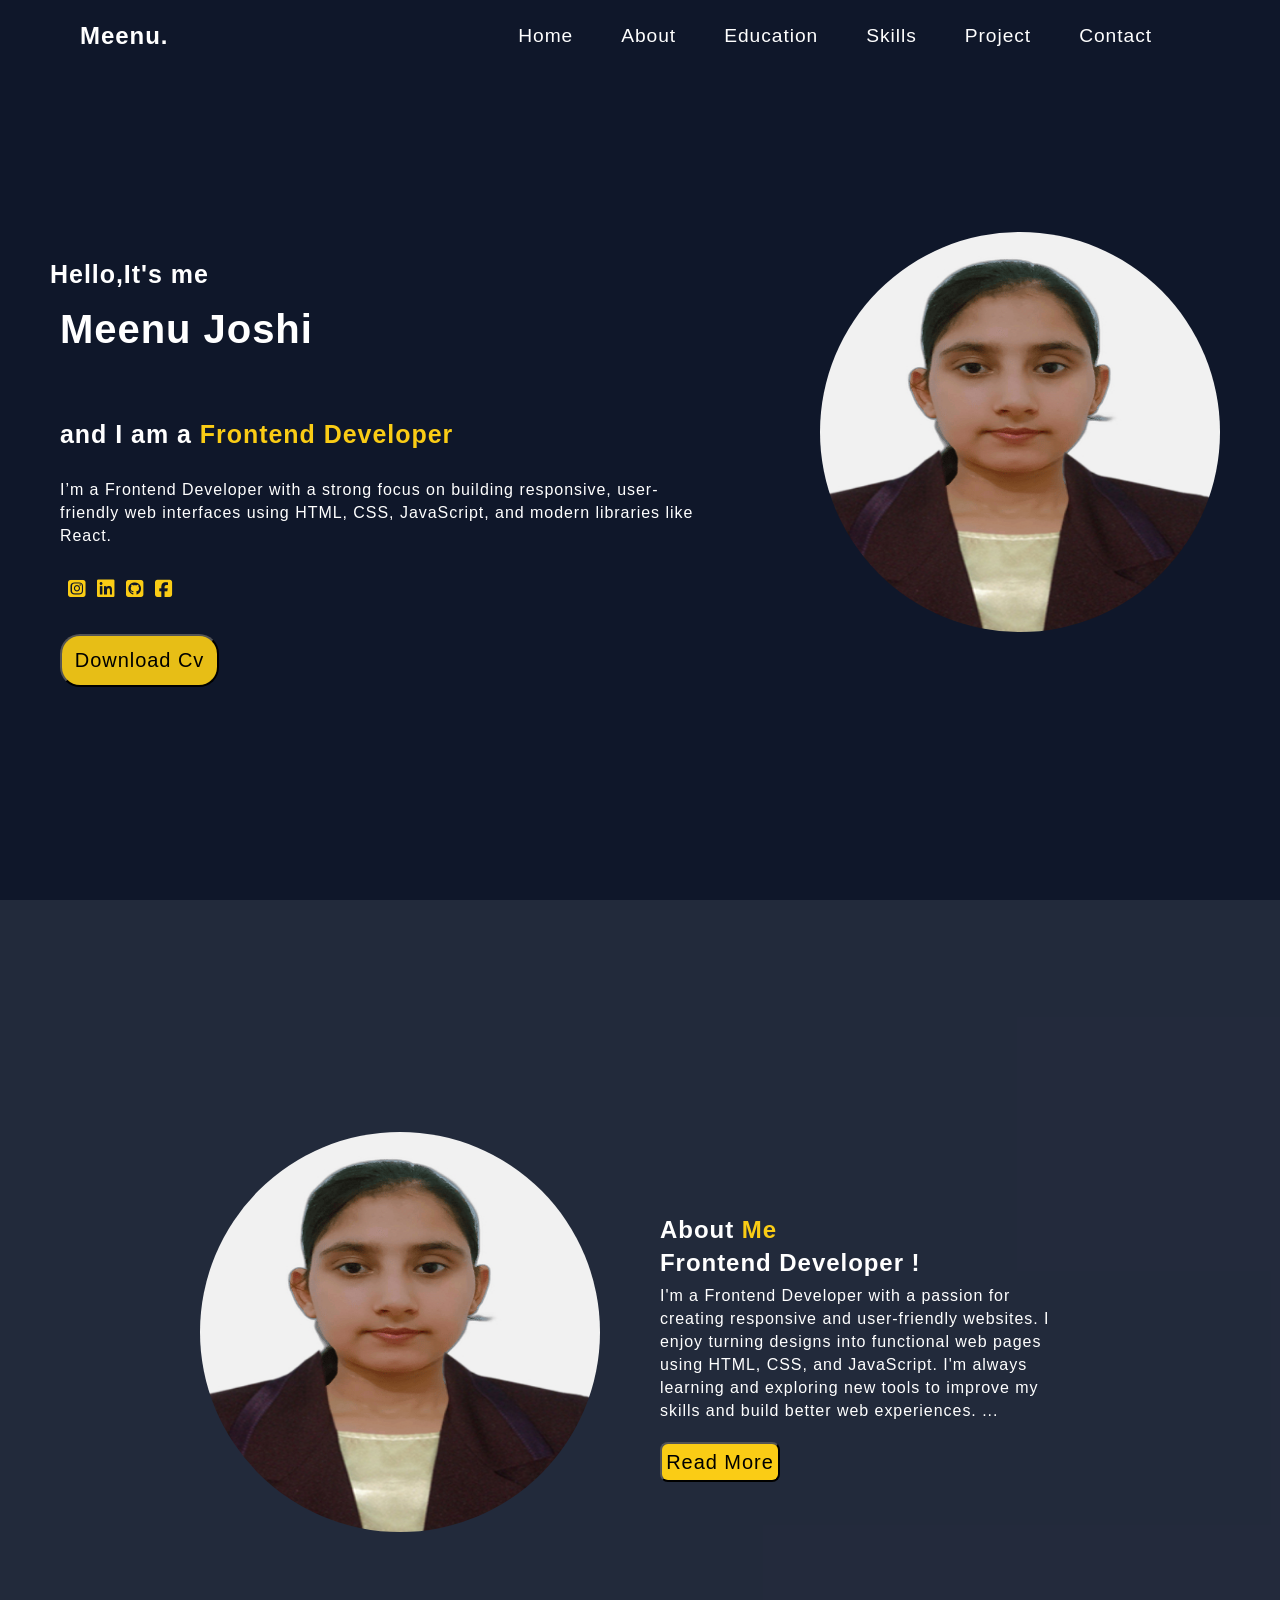
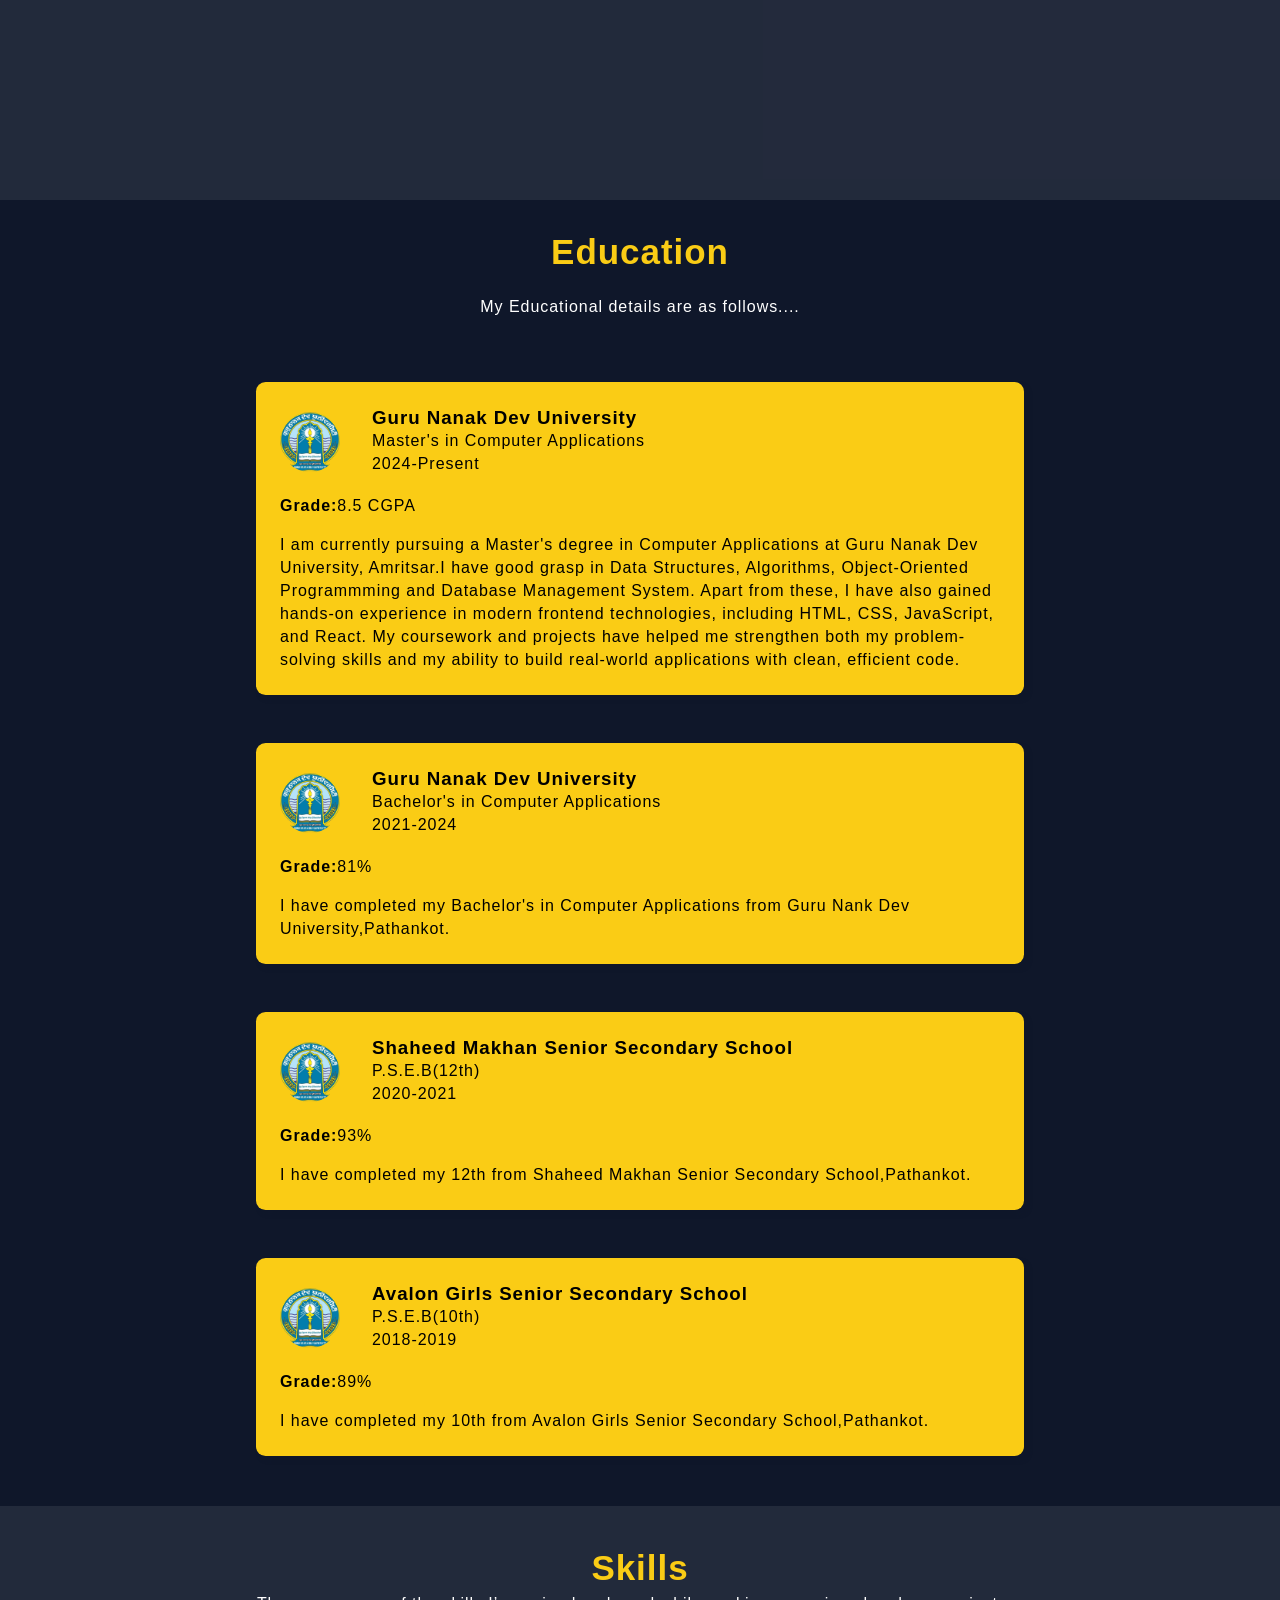
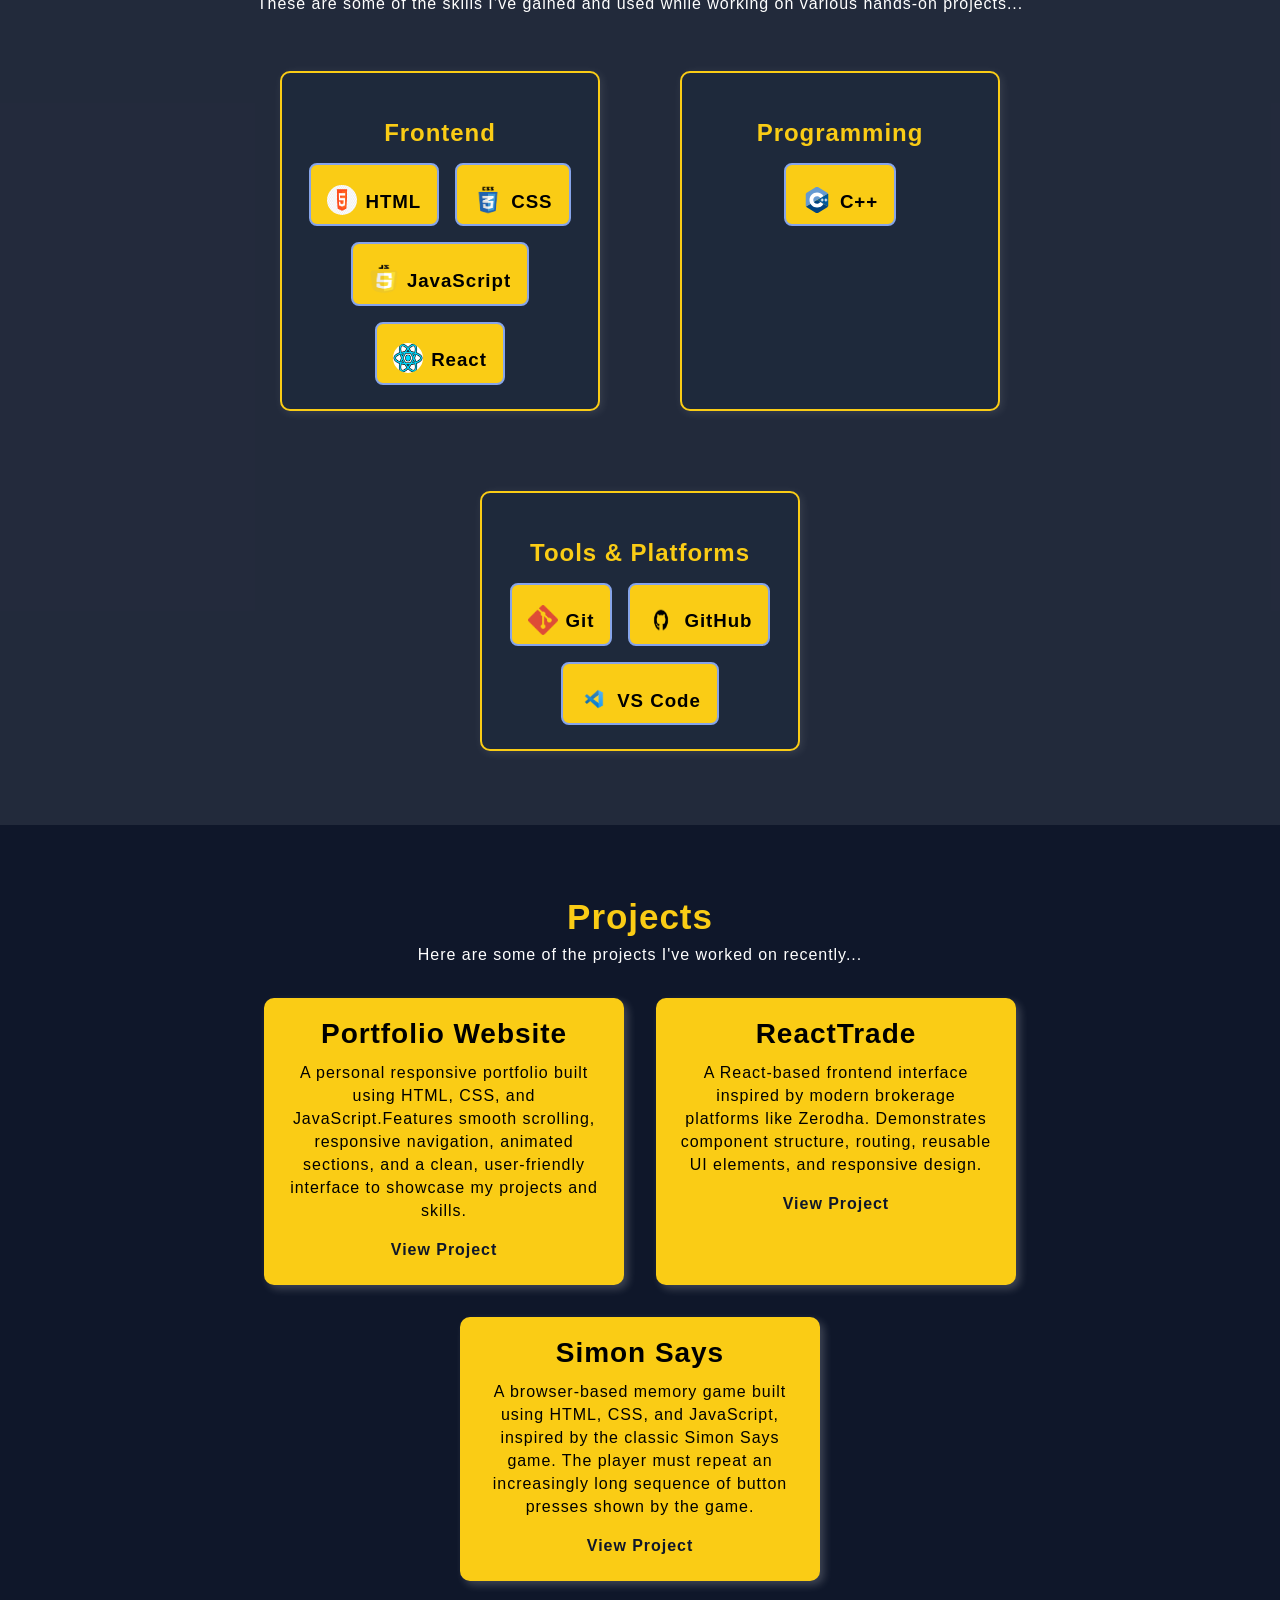
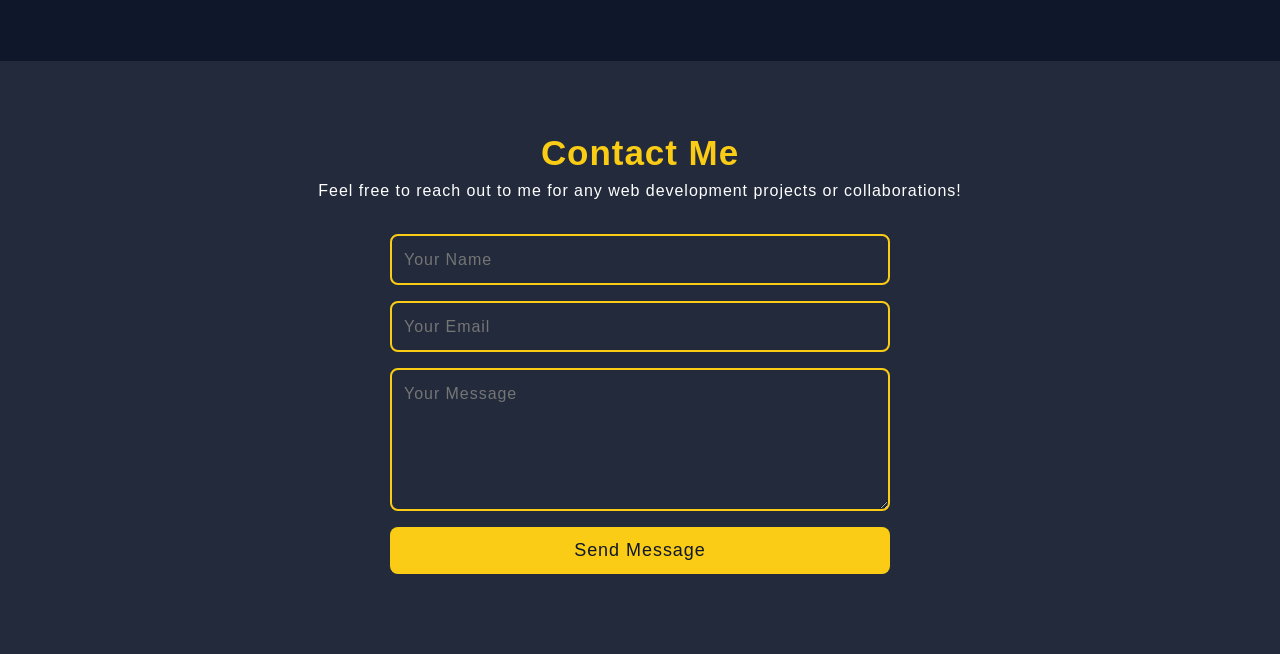
<file: index.html>
<!DOCTYPE html>
<html lang="en">
<head>
    <meta charset="UTF-8">
    <meta name="viewport" content="width=device-width, initial-scale=1.0">
    <title>Portfolio</title>
    <link rel="stylesheet" href="style.css">
    <link rel="stylesheet" href="https://cdnjs.cloudflare.com/ajax/libs/font-awesome/6.7.2/css/all.min.css" integrity="sha512-Evv84Mr4kqVGRNSgIGL/F/aIDqQb7xQ2vcrdIwxfjThSH8CSR7PBEakCr51Ck+w+/U6swU2Im1vVX0SVk9ABhg==" crossorigin="anonymous" referrerpolicy="no-referrer" />
</head>
<body>
    <section class="nav">
        <div>
           <h1>Meenu.</h1> 
        </div>
        <div class="bar">
            <i class="fa-solid fa-bars"></i>
        </div>
        <div class="options">
            <ul>
                <li><a href="#home">Home</a></li>
                <li><a href="#about">About</a></li>
                <li><a href="#education">Education</a></li>
                <li><a href="#skills">Skills</a></li>
                <li><a href="#project">Project</a></li>
                <li><a href="#contact">Contact</a></li>
            </ul>
        </div>
    </section>
    <section class="hero" id="home">
     <div class="des">
     
        <h3 class="h3">Hello,It's me</h3>
        <h1>Meenu Joshi</h1>
        <h3>and I am a <span class="profile">Frontend Developer</span></h3>
       

        <p>
         I’m a Frontend Developer with a strong focus on building responsive, user-friendly web interfaces using HTML, CSS, JavaScript, and modern libraries like React. 
        </p>
       
        <div class="icons">
              <a href="https://www.instagram.com/meenujoshi1608/"><i class="fa-brands fa-square-instagram"></i></a>
            <a href="https://www.linkedin.com/in/meenu4886/"><i class="fa-brands fa-linkedin"></i></a>
             
              <a href="https://github.com/Meenu-Joshi"><i class="fa-brands fa-square-github"></i></a>
               <a href="https://www.facebook.com/profile.php?id=100084732672436"><i class="fa-brands fa-square-facebook"></i></a>
              
        </div>
        <div class="cv">
            <a href="./MEENU .docx (1).pdf"><button>Download Cv</button></a>
        </div>
     </div>
     <div>
         <img src="./Pi7_Passport_Photo (2).jpeg" alt="">
     </div>
    
    </section>

    <section id="about">
        <div>
             <img src="./Pi7_Passport_Photo (2).jpeg" alt="">
        </div>
       
        <div class="about-des">
                <h1>About <span class="me">Me</span></h1>
                <h2>Frontend Developer !</h2>
                <p>I'm a Frontend Developer with a passion for creating responsive and user-friendly websites. I enjoy turning designs into functional web pages using HTML, CSS, and JavaScript. I'm always learning and exploring new tools to improve my skills and build better web experiences.
                <span id="dots">...</span>
                </p>
               
              
                 <p id="moreText">I also have a basic understanding of Data Structures, Algorithms, and Object-Oriented Programming, which helps me write efficient and scalable code. I'm always looking to learn more and grow as a developer.</p>
                    <button class="read">Read More</button>
        </div>
       
    </section>
    <section id="education">
        <h1>Education</h1>
        <p>My Educational details are as follows....</p>
        <div class="row-1">
            <div class="head">
                <div class="logo"><img src="./gndu.webp" alt=""></div>
                <div>
                   <h3>Guru Nanak Dev University</h3>
                <p>Master's in Computer Applications</p>
                <p>2024-Present</p>
                </div>
                
            </div>
            <div class="grade">
               <b>Grade:</b>8.5 CGPA
            </div>
            <p>
                 I am currently pursuing a Master's degree in Computer Applications at Guru Nanak Dev University, Amritsar.I have good grasp in Data Structures, Algorithms, Object-Oriented 
                Programmming and Database Management System.
                Apart from these, I have also gained hands-on experience in modern frontend technologies, including HTML, CSS, JavaScript, and React. My coursework and projects have helped me strengthen both my problem-solving skills and my ability to build real-world applications with clean, efficient code.
            </p>
        </div>
          <div class="row-1">
            <div class="head">
                <div class="logo"><img src="./gndu.webp" alt=""></div>
                <div>
                   <h3>Guru Nanak Dev University</h3>
                <p>Bachelor's in Computer Applications</p>
                <p>2021-2024</p>
                </div>
                
            </div>
            <div class="grade">
               <b>Grade:</b>81%
            </div>
            <p>
              I have completed my Bachelor's in Computer Applications from Guru Nank Dev University,Pathankot.
            </p>
        </div>
          <div class="row-1">
            <div class="head">
                <div class="logo"><img src="./gndu.webp" alt=""></div>
                <div>
                   <h3>Shaheed Makhan Senior Secondary School</h3>
                <p>P.S.E.B(12th)</p>
                <p>2020-2021</p>
                </div>
                
            </div>
            <div class="grade">
               <b>Grade:</b>93%
            </div>
            <p>
                I have completed my 12th from Shaheed Makhan Senior Secondary School,Pathankot.
            </p>
        </div>
         <div class="row-1">
            <div class="head">
                <div class="logo"><img src="./gndu.webp" alt=""></div>
                <div>
                   <h3>Avalon Girls Senior Secondary School</h3>
                <p>P.S.E.B(10th)</p>
                <p>2018-2019</p>
                </div>
                
            </div>
            <div class="grade">
               <b>Grade:</b>89%
            </div>
            <p>
                I have completed my 10th from Avalon Girls Senior Secondary School,Pathankot.
            </p>
        </div>
    </section>

    
        
       
<section id="skills">
    <div class="head">
        <h1>Skills</h1>
        <p>These are some of the skills I’ve gained and used while working on various hands-on projects...</p>
    </div>

    <div class="skill-grid">

        <!-- Frontend Skills -->
        <div class="skill-container">
            <h1>Frontend</h1>
            <div class="skill">
                <div class="first">
                    <img src="./html-5.png" alt="">
                    <h3>HTML</h3>
                </div>
                <div class="first">
                    <img src="./css.png" alt="">
                    <h3>CSS</h3>
                </div>
                <div class="first">
                    <img src="./js.png" alt="">
                    <h3>JavaScript</h3>
                </div>
                <div class="first">
                    <img src="./react.webp" alt="">
                    <h3>React</h3>
                </div>
            </div>
        </div>

    

        <!-- Programming Languages -->
        <div class="skill-container">
            <h1>Programming</h1>
            <div class="skill">
                <div class="first">
                    <img src="./cpp.svg" alt="">
                    <h3>C++</h3>
                </div>
            </div>
        </div>

        <!-- Tools -->
        <div class="skill-container">
            <h1>Tools & Platforms</h1>
            <div class="skill">
                <div class="first">
                    <img src="./Git-logo.png" alt="">
                    <h3>Git</h3>
                </div>
                <div class="first">
                    <img src="./GitHub-Logo.png" alt="">
                    <h3>GitHub</h3>
                </div>
                <div class="first">
                    <img src="./vs.png" alt="">
                    <h3>VS Code</h3>
                </div>
            </div>
        </div>

    </div>
</section>



    <section id="project">
    <h1>Projects</h1>
    <p>Here are some of the projects I've worked on recently...</p>
    <div class="projects-container">
        <div class="project-card">
            <h3>Portfolio Website</h3>
            <p>A personal responsive portfolio built using HTML, CSS, and JavaScript.Features smooth scrolling, responsive navigation, animated sections, and a clean, user-friendly interface to showcase my projects and skills.

</p>
            <a href="https://wonderful-cuchufli-9048fe.netlify.app/" target="_blank">View Project</a>
        </div>
        <div class="project-card">
            <h3>ReactTrade</h3>
            <p> A React-based frontend interface inspired by modern brokerage platforms like Zerodha. Demonstrates component structure, routing, reusable UI elements, and responsive design.

</p>
            <a href="https://github.com/Meenu-Joshi/Simon_says_game" target="_blank">View Project</a>
        </div>
        <div class="project-card">
            <h3>Simon Says</h3>
            <p>A browser-based memory game built using HTML, CSS, and JavaScript, inspired by the classic Simon Says game. The player must repeat an increasingly long sequence of button presses shown by the game.

</p>
            <a href="https://github.com/Meenu-Joshi/Simon_says_game" target="_blank">View Project</a>
        </div>
    </div>
</section>

<section id="contact">
    <h1>Contact Me</h1>
    <p>Feel free to reach out to me for any web development projects or collaborations!</p>
    <form class="contact-form" name="contact" method="POST" netlify action="/thankyou.html">
   
        <input type="text" name="name" placeholder="Your Name" required>
        <input type="email" name="email" placeholder="Your Email" required>
        <textarea name="message" rows="5" placeholder="Your Message" required></textarea>
        <button type="submit">Send Message</button>
    </form>

 <a href="#home" class="back-to-top" title="Go to top">
    <i class="fa-solid fa-arrow-up"></i>
</a>
</section>


  <script src="app.js"></script>  
</body>
</html>
</file>
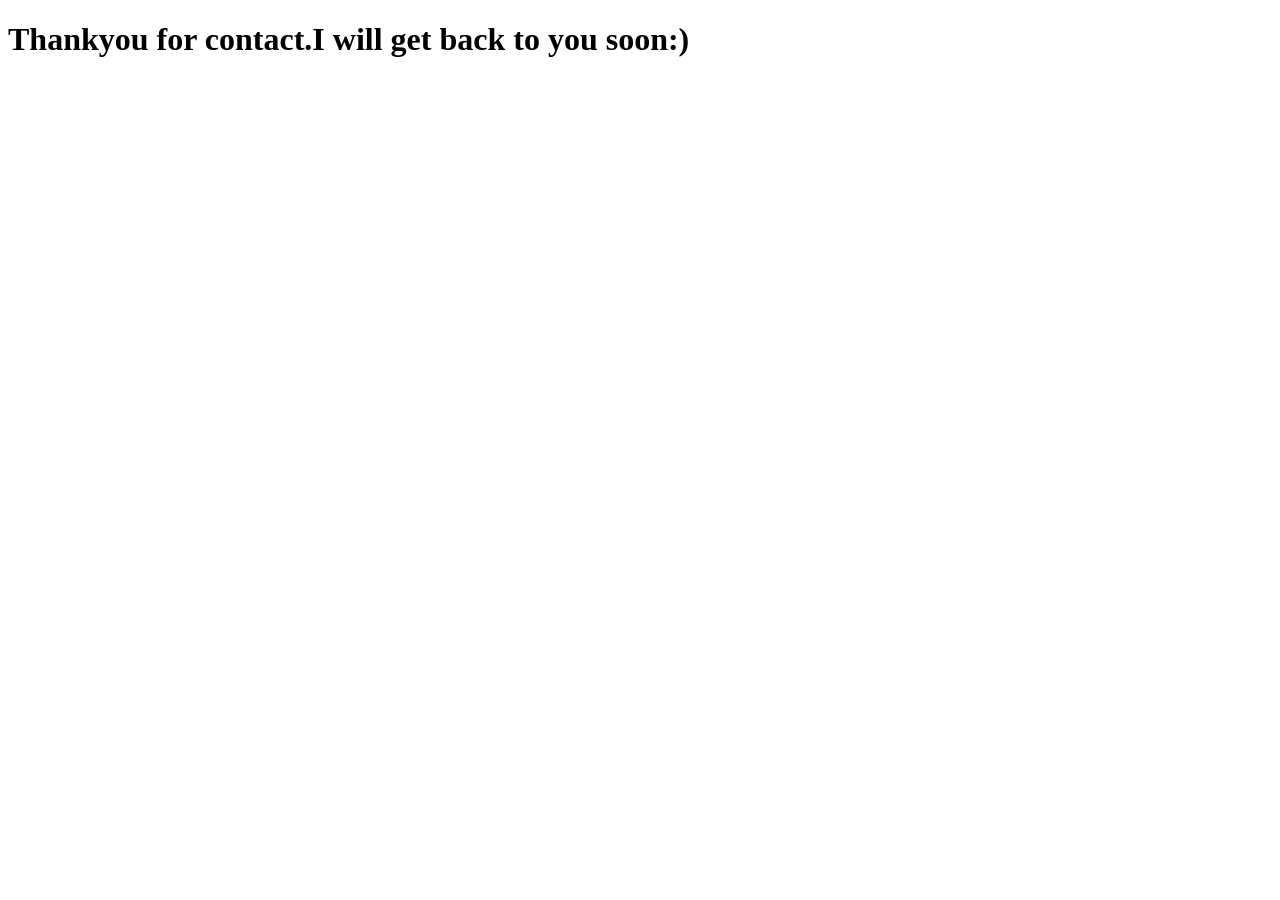
<file: thankyou.html>
<!DOCTYPE html>
<html lang="en">
<head>
    <meta charset="UTF-8">
    <meta name="viewport" content="width=device-width, initial-scale=1.0">
    <title>Document</title>
</head>
<body>
    <h1>Thankyou for contact.I will get back to you soon:)</h1>
</body>
</html>
</file>
<file: style.css>
*{
    margin: 0;
    padding: 0;
    box-sizing: border-box;
    font-family: sans-serif;
    letter-spacing: 0.06rem;
    line-height: 23px;
}
html,body{
  
    scroll-behavior: smooth;
    min-height: 100vh;
   color: #fff;
   
}
section{
    scroll-margin-top: 150px;
}
.nav{
      background-color:#0f172a;
    display: flex;
    justify-content: space-between;
    padding: 1.5rem 5rem;
    width: 100%;
    position: fixed;
}
.bar{
    font-size: 18px;
    display: none;
}
.options ul {
    display: flex;
    justify-content: space-between;
}
li{
    list-style: none;
}
li a{
    color: #fff;
    text-decoration: none; 
    margin-right: 3rem;
    font-size: 1.2rem; 
}
a:active,a:hover{
    color: #facc15;
}
.hero{
    min-height: 100vh;
     background-color:#0f172a;
    display: flex;
    justify-content: space-around;
    align-items: center;
    align-content: center;
    
}
.des{
    width: 50%;
    display: flex;
    justify-content: center;
    flex-direction: column;
    gap: 2rem;
}

img{
   
    height: 25rem;
    width: 25rem;
    border-radius: 50%;
    margin-top: -30px;
}

.h3{
    margin-left: -10px;
}
.des h3{
    margin-top: 50px;
    font-size: 25px;
    font-size: 600;
}
.des h1{
    
    font-size: 40px;
    font-weight:900 ;
}

.profile{
  color: #facc15;
}
.icons{
    display: flex;
    gap: 10px;
  flex-direction: start;
}
.fa-square-instagram{
    margin-left: 8px;
}
.icons  i{
    color: #facc15;
    font-size: 20px;
}
.icons i:hover{
    transform: scale(1.3);
}
.cv a{
    color: white;
    text-decoration: none;
}
.cv button{
    background-color: #facc15eb;
    padding: 0.8rem;
    font-size: 20px;
    border-radius: 20px;
}
button:hover{
    background-color: #facc15;
}
#about{
    background-color: #0f172aea;
    display: flex;
    
    gap: 60px;
    align-items: center;
    align-content: center;
    min-height: 100vh;
   padding: 100px 200px;
}
.about-des{
    display: flex;
    flex-direction: column;
    gap: 10px;
}
.me{
    color: #facc15;
}
#moreText{
    display: none;
}
.read{
    height: 40px;
    width: 120px;
    background-color: #facc15;
    font-size: 20px;
    border-radius: 8px;
    padding: 4px;
    margin-top: 10px;
}
#education{
    background-color: #0f172a;
   padding-top: 40px;
    color: white;
    padding-bottom: 50px;
    display: flex;
    flex-direction: column;
    justify-content: center;
    align-items: center;
    gap: 1rem;
}
#education > h1+p{
    margin: 1rem auto;
}
#education h1{
    font-size: 35px;
    color: #facc15;
}
.row-1 .head{
    display: flex;
    gap: 2rem;
}
.logo img{
   height: 60px;
   width: 60px;
   margin-top: 6px;
}
.row-1{
    display: flex;
    gap: 20px;
    justify-content: center;
    flex-direction: column;
    align-content: center;
    width: 48rem;
    gap: 1rem;
    margin-top: 2rem;
    background-color: #facc15;
    color: black;
    padding: 1.5rem;
    border-radius: 0.6rem;
    box-shadow: 4px 4px 4px #0f172a;
    transition: transform 0.3s ease-in;
   
}
.row-1:hover{
    transform: scale(1.1);
    border: 3px solid white;
    
}
#skills{
    padding: 50px 80px;
    color: white;
    background-color: #0f172aea;
    
}
#skills .head{
    text-align: center;
}
.head h1{
    font-size: 35px;
    margin-bottom: 13px;
    color: #facc15;
}
.skill-container{
    margin: 1.5rem;
    padding: 0.5rem;
    text-align: center;
    border: 2px solid wheat;
    box-shadow: 2px 2px 2px white;
}
.skill-container h1{
    color: #facc15;
}

.skill div{
  text-align: center;
}
.skill{
    display: flex;
    gap: 2rem;
    flex-wrap: wrap;
    
}
.skill-container{
    width: 50%;
}
.skill-container h1{
    text-align: center;
    margin: 1.5rem 0;
}
.first img{
    margin-top: 10px;
    height: 30px;
    width:auto;

}
.first{
    display: flex;
    gap: 0.5rem;
    border: 2px solid #86a4ea;
    width: 170px;
    padding: 10px;
    border-radius: 8px;
  
}
.first h3{
    margin-top: 0.8rem;
}

@media(max-width:1011px){
    .nav{
        flex-wrap: wrap;
    }
}
/* ------------------ Skills Section Grid Layout ------------------ */
.skill-grid {
    display: flex;
    flex-wrap: wrap;
    justify-content: center;
    gap: 2rem;
    margin-top: 2rem;
}

.skill-container {
    background-color: #1e293b;
    padding: 1.5rem;
    border-radius: 10px;
    border: 2px solid #facc15;
    box-shadow: 2px 2px 10px rgba(255, 255, 255, 0.1);
    transition: transform 0.3s ease;
    width: 320px;
}

.skill-container:hover {
    transform: scale(1.05);
}

.skill-container h1 {
    text-align: center;
    margin-bottom: 1.2rem;
    color: #facc15;
}

.skill {
    display: flex;
    flex-wrap: wrap;
    justify-content: center;
    gap: 1rem;
}

.first {
    display: flex;
    align-items: center;
    gap: 0.5rem;
    background-color: #facc15;
    color: black;
    padding: 0.6rem 1rem;
    border-radius: 8px;
    width: auto;
    font-weight: bold;
   
}

.first img {
    height: 30px;
    width: 30px;
}

/* ------------------ Projects Section ------------------ */
#project {
    background-color: #0f172a;
    color: white;
    padding: 80px 100px;
    text-align: center;
}

#project h1 {
    font-size: 35px;
    margin-bottom: 15px;
    color: #facc15;
}

.projects-container {
    display: flex;
    flex-wrap: wrap;
    gap: 2rem;
    justify-content: center;
    margin-top: 2rem;
}

.project-card {
    background-color: #facc15;
    color: black;
    width: 33.33%;
    padding: 1.5rem;
    border-radius: 10px;
    box-shadow: 4px 4px 8px rgba(255, 255, 255, 0.2);
    transition: transform 0.3s ease;
}

.project-card h3 {
    margin-bottom: 1rem;
    font-size: 28px;
}

.project-card p {
    margin-bottom: 1rem;
}

.project-card a {
    text-decoration: none;
    color: #0f172a;
    font-weight: bold;
}

.project-card:hover {
    transform: scale(1.05);
    border: 2px solid white;
}

/* ------------------ Contact Section ------------------ */
#contact {
    background-color: #0f172aea;
    padding: 80px 100px;
    color: white;
    text-align: center;
}

#contact h1 {
    font-size: 35px;
    margin-bottom: 15px;
    color: #facc15;
}

.contact-form {
    display: flex;
    flex-direction: column;
    gap: 1rem;
    margin-top: 2rem;
    max-width: 500px;
    margin-left: auto;
    margin-right: auto;
}

.contact-form input,
.contact-form textarea {
    padding: 12px;
    border: 2px solid #facc15;
    border-radius: 8px;
    font-size: 16px;
    background-color: transparent;
    color: white;
}

.contact-form button {
    background-color: #facc15;
    color: #0f172a;
    font-size: 18px;
    padding: 12px;
    border: none;
    border-radius: 8px;
    cursor: pointer;
}

.contact-form button:hover {
    background-color: #ffdb4d;
}

/* ------------------ Footer ------------------ */
footer {
    background-color: #0f172a;
    color: white;
    text-align: center;
    padding: 20px;
    border-top: 2px solid #facc15;
    font-size: 16px;
}

/* ------------------ Responsive (Optional for new sections) ------------------ */
@media(max-width: 768px) {
    .hero,
    #about {
        flex-direction: column;
        padding: 40px;
    }

    .des, .about-des {
        width: 100%;
        text-align: center;
    }

    img {
        width: 18rem;
        height: 18rem;
    }

    .projects-container {
        flex-direction: column;
        align-items: center;
    }
    .project-card{
        width: 80%;
    }
    .skill {
        justify-content: center;
    }
}

.back-to-top {
    position: fixed;
    bottom: 30px;
    right: 30px;
    background-color: #facc15;
    color: white;
    padding: 12px 15px;
    border-radius: 50%;
    font-size: 20px;
    z-index: 1000;
    display: none;
    align-items: center;
    justify-content: center;
    box-shadow: 0 0 10px #facc15;
    transition: transform 0.3s ease-in;
}

.back-to-top:hover {
    transform: scale(1.2);
    color: white;
}


/* responsive */

@media(max-width:477px){
    #contact h1{
        line-height: 1.1;
    }
    .project-card h3{
        font-size: 20px;
    }
   
}

/* Small devices (phones, less than 600px) */
@media (max-width: 710px) {
  .nav {
    padding: 1rem 2rem;
    flex-wrap: wrap;
    position: fixed;
    top: 0;
    left: 0;
    right: 0;
   
  }
  .bar {
    display: block;
    cursor: pointer;
  }
  .options  {
    width: 100%;
    display: none;
    flex-direction: column;
    background-color: #0f172a;
  }
  .options ul {
    flex-direction: column;
    padding: 0;
  }
  .options ul li a {
    margin: 1rem 0;
    font-size: 1.1rem;
    padding-left: 1rem;
  }
  .options.show {
    display: flex;
  }
  .hero {
    flex-direction: column;
    padding: 2rem 1rem;
  }
  .des {
    width: 100%;
    text-align: center;
  }
  .des h1 {
    font-size: 2.5rem;
  }
  .des h3 {
    font-size: 1.3rem;
  }
  img {
    width: 180px;
    height: 180px;
    margin: 1rem auto 0 auto;
  }
  #about {
    flex-direction: column;
    padding: 80px 1rem;
    text-align: center;
  }
  #about > div:first-child {
    margin-bottom: 2rem;
  }
  .about-des {
    align-items: center;
  }
  #education {
    padding: 40px 1rem;
    width: 100%;
  }
  .row-1 {
    width: 90%;
  }
  #skills {
    padding: 40px 1rem;
  }
  .skill-container {
    width: 90%;
    margin: 1rem 0;
  }
  .skill {
    justify-content: center;
  }
  .project-card{
    width: 100%;
  }
  .first {
    width: 140px;
    justify-content: center;
  }
}

/* Medium devices (tablets, 601px - 1010px) */
@media (min-width: 601px) and (max-width: 1010px) {
  .nav {
    padding: 1rem 3rem;
  }
  .hero {
    flex-direction: column;
    padding: 2rem 2rem;
  }
  .des {
    width: 100%;
    text-align: center;
  }
  
  img {
    width: 220px;
    height: 220px;
    margin: 1rem auto 0 auto;
  }
  #about {
    flex-direction: column;
    padding: 80px 3rem;
    text-align: center;
  }
  #about > div:first-child {
    margin-bottom: 2rem;
  }
  #education {
    padding: 40px 3rem;
  }
  .row-1 {
    width: 90%;
    margin: 1rem auto;
  }
  #skills {
    padding: 40px 3rem;
  }
  .skill-container {
    width: 70%;
    margin: 1rem auto;
  }
}

/* Extra Large devices (wide desktops) */
@media (min-width: 1200px) {
  /* You can add tweaks if you want for super large screens */
}
</file>
